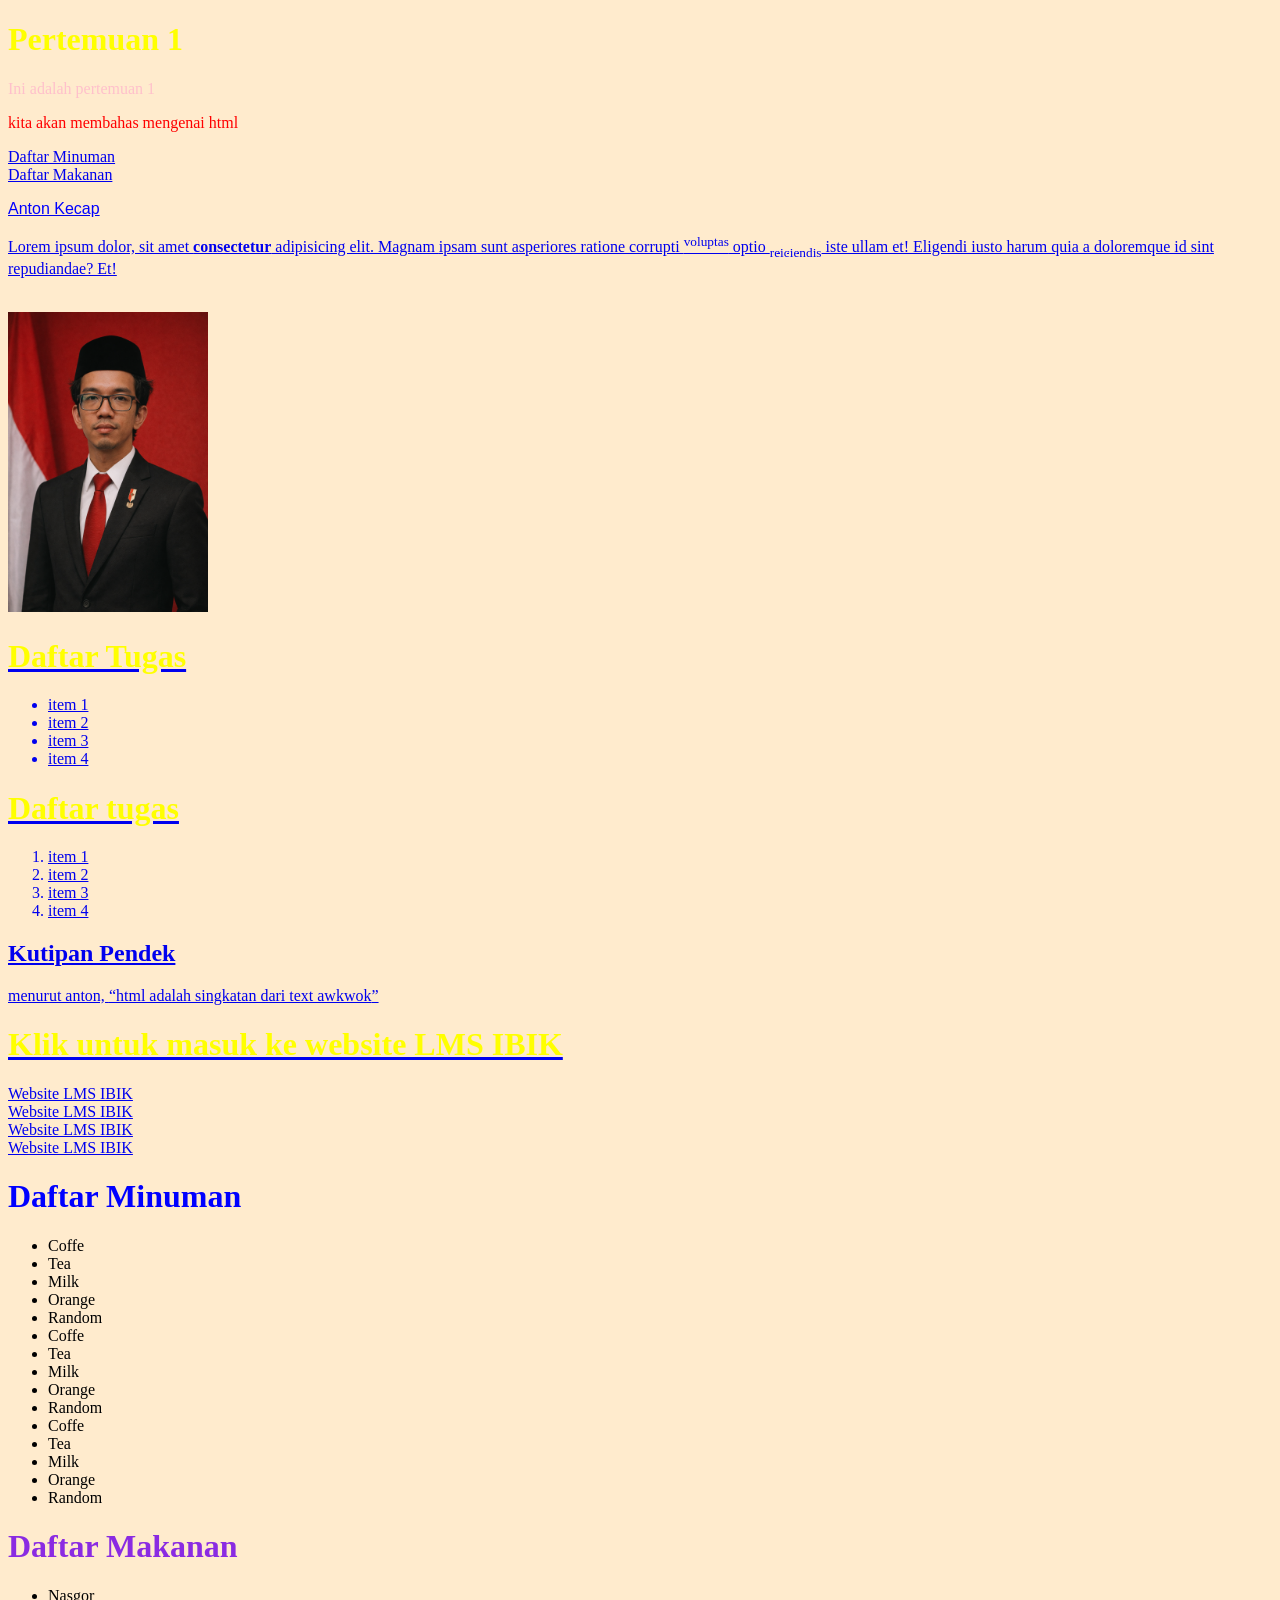
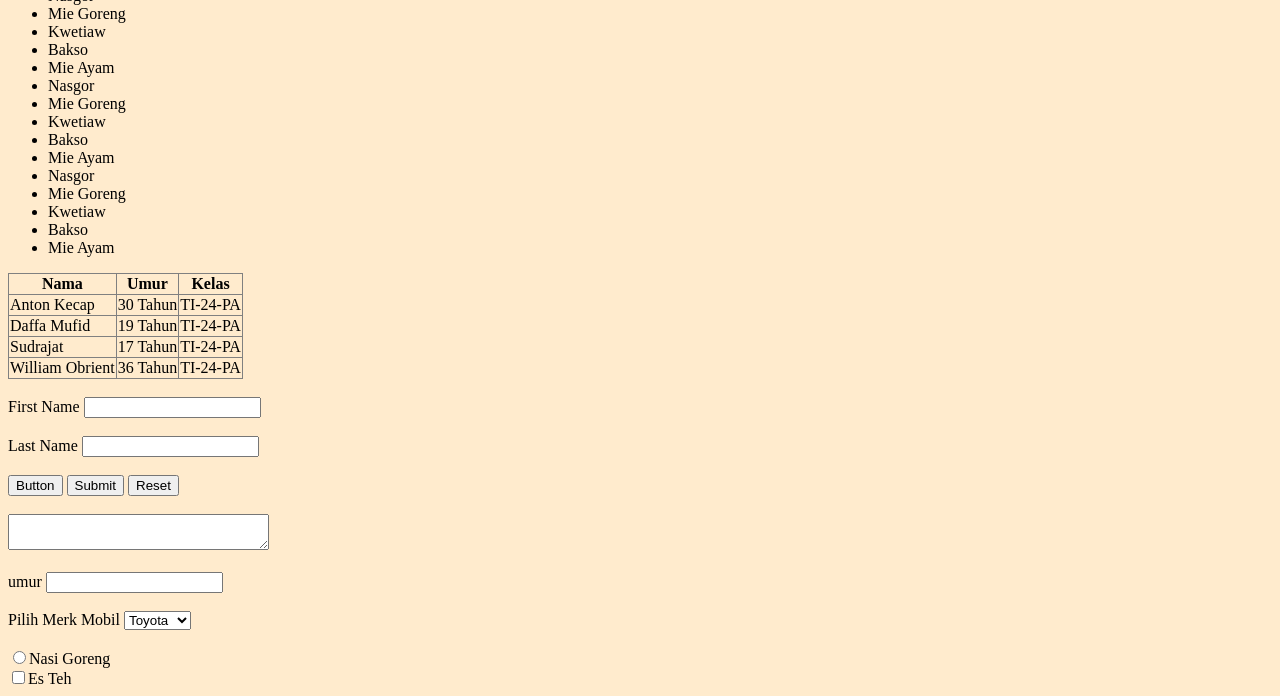
<file: PW-Pertemuan-1/Praktikum/Pertemuan_1/index.html>
<!DOCTYPE html>
<html lang="en">
<head>
    <meta charset="UTF-8">
    <meta name="viewport" content="width=device-width, initial-scale=1.0">
    <title>Pertemuan 1</title>
    <link rel="icon" href="./img/anton jadi presiden.png">
    <style>
        body {
            background-color: blanchedalmond;
            justify-items: center;
        }

        h1 {
            color: yellow;
            font: 600;
        }

        .p1 {
            color: pink;
            font: 600;
        }

        #p2 {
            color: red;
            font: 900;
        }

        #A1 {
            color: blue;
        }

        #A2 {
            color: blueviolet;
        }

        #demo {
            color: blue;
            font: 900;
            font-family: sans-serif;
        }

        .tabless {
            border-collapse: collapse;
        }

        .content-1 {
            justify-items: center;

        }
    </style>
</head>
<body>
    <h1>Pertemuan 1</h1>
    <p class="p1">Ini adalah pertemuan 1</p>
    <p id="p2">kita akan membahas mengenai html</p>
    <div>
        <a href="#A1">Daftar Minuman</h1> <br>
        <a href="#A2">Daftar Makanan</h1>
    </div>
    <div class="content-1">
        <p id="demo"></p>
        <p>Lorem ipsum dolor, sit amet <b>consectetur</b> adipisicing elit. Magnam <u>ipsam sunt</u> asperiores ratione corrupti <sup>voluptas</sup> optio <sub>reiciendis</sub> iste ullam et! Eligendi iusto harum quia a doloremque id sint repudiandae? Et!</p>
        <br>

        <img src="./img/anton jadi presiden.png" alt="Foto Presiden Anton" width="200px" height="300px">

        <h1>Daftar Tugas</h1>
        <ul>
            <li>item 1</li>
            <li>item 2</li>
            <li>item 3</li>
            <li>item 4</li>
        </ul>

        <h1>Daftar tugas</h1>
        <ol>
            <li>item 1</li>
            <li>item 2</li>
            <li>item 3</li>
            <li>item 4</li>
        </ol>

        <h2>Kutipan Pendek</h2>
        <p>menurut anton, <q>html adalah singkatan dari text awkwok</q></p>

        <h1>Klik untuk masuk ke website LMS IBIK</h1>
        <a href="https://lms.ibik.ac.id/login/index.php" target="_blank">Website LMS IBIK</a> <br>
        <a href="https://lms.ibik.ac.id/login/index.php" target="_self">Website LMS IBIK</a> <br>
        <a href="https://lms.ibik.ac.id/login/index.php" target="_parent">Website LMS IBIK</a> <br>
        <a href="https://lms.ibik.ac.id/login/index.php" target="_top">Website LMS IBIK</a> <br>
    </div>

    <h1 id="A1">Daftar Minuman</h1>
    <ul>
        <li>Coffe</li>
        <li>Tea</li>
        <li>Milk</li>
        <li>Orange</li>
        <li>Random</li>
        <li>Coffe</li>
        <li>Tea</li>
        <li>Milk</li>
        <li>Orange</li>
        <li>Random</li>
        <li>Coffe</li>
        <li>Tea</li>
        <li>Milk</li>
        <li>Orange</li>
        <li>Random</li>
    </ul>
    <h1 id="A2">Daftar Makanan</h1>
    <ul>
        <li>Nasgor</li>
        <li>Mie Goreng</li>
        <li>Kwetiaw</li>
        <li>Bakso</li>
        <li>Mie Ayam</li>
        <li>Nasgor</li>
        <li>Mie Goreng</li>
        <li>Kwetiaw</li>
        <li>Bakso</li>
        <li>Mie Ayam</li>
        <li>Nasgor</li>
        <li>Mie Goreng</li>
        <li>Kwetiaw</li>
        <li>Bakso</li>
        <li>Mie Ayam</li>
    </ul>

    <table border="1" class="tabless">
        <th>Nama</th>
        <th>Umur</th>
        <th>Kelas</th>
        <tr>
            <td>Anton Kecap</td>
            <td>30 Tahun</td>
            <td>TI-24-PA</td>  
        </tr>
        <tr>
            <td>Daffa Mufid</td>
            <td>19 Tahun</td>
            <td>TI-24-PA</td>  
        </tr>
        <tr>
            <td>Sudrajat</td>
            <td>17 Tahun</td>
            <td>TI-24-PA</td>  
        </tr>
        <tr>
            <td>William Obrient</td>
            <td>36 Tahun</td>
            <td>TI-24-PA</td>  
        </tr>
    </table>
    <br>
    <form>
        <label for="fname">First Name</label>
        <input type="text" id="frame" name="fname"> <br> <br>
        <label for="fname">Last Name</label>
        <input type="text" id="lname" name="lname">
        <br> <br>
        <button type="button">Button</button>
        <button type="submit">Submit</button>
        <button type="reset">Reset</button>
        <br> <br>
        <textarea name="" id="" cols="30"></textarea>
        <br> <br>
        <label for="umur">umur</label>
        <input type="number" name="umur" id="umur">
        <br> <br>
        <Label for="merk">Pilih Merk Mobil</Label>
        <select name="merk" id="merk">
            <option value="toyota">Toyota</option>
            <option value="honda">Honda</option>
            <option value="suzuka">Suzuka</option>
        </select>

        <br> <br>
        <input type="radio" name="foods" id="drinks" value="Nasi Goreng">Nasi Goreng <br>
        <input type="checkbox" name="drinks" id="drinks" value="Es Teh">Es Teh <br>
    </form>
</body>
<script>
    document.getElementById("demo").innerHTML = "Anton Kecap";
</script>
</html>
</file>
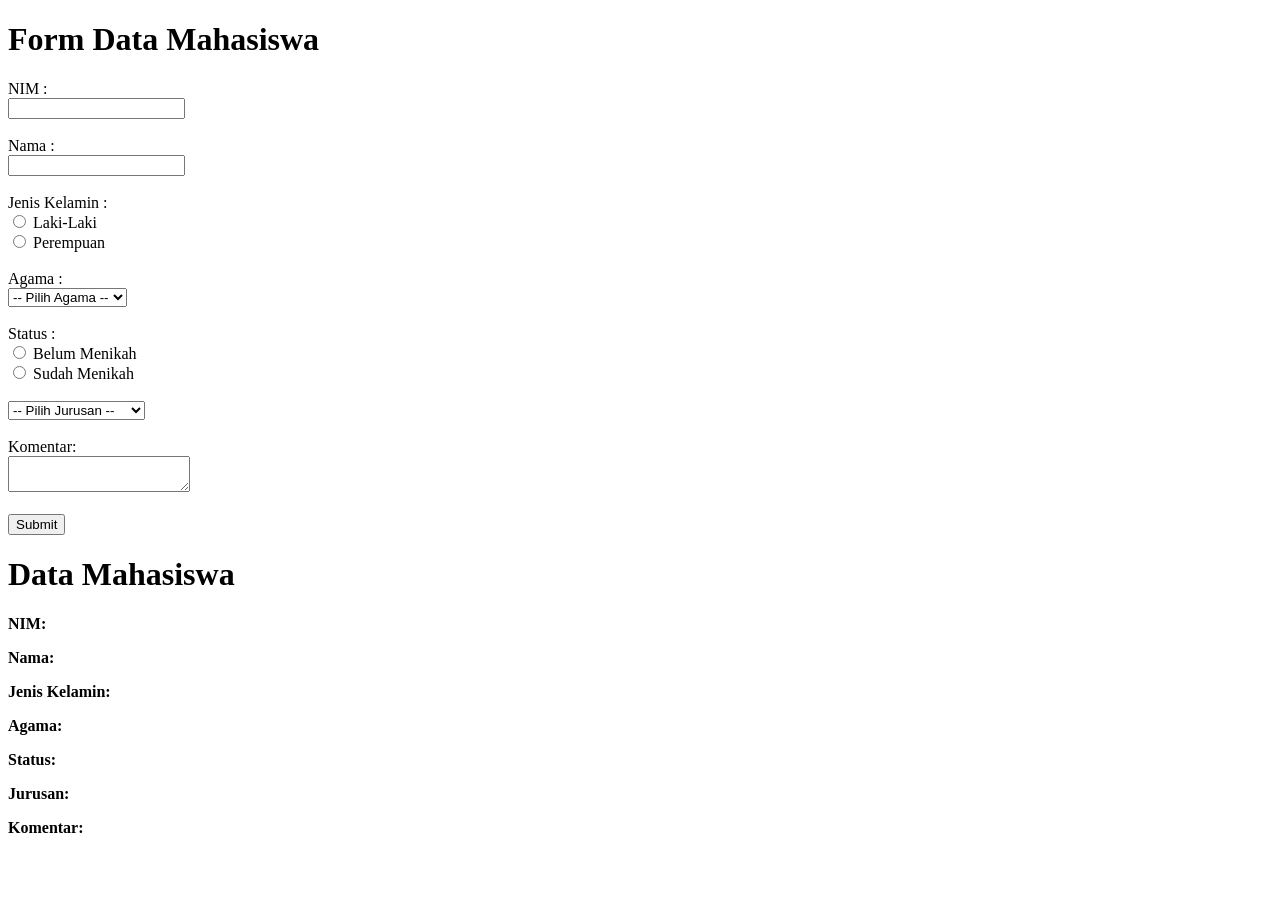
<file: PW-Pertemuan-3/src/Soal.html>
<!DOCTYPE html>
<html lang="en">
<head>
    <meta charset="UTF-8">
    <meta name="viewport" content="width=device-width, initial-scale=1.0">
    <title>Soal</title>
</head>
<body>
    <h1>Form Data Mahasiswa</h1>

    <form onsubmit="tampilkanData(event)">
        <label for="nim">NIM : </label> <br>
        <input type="text" id="nim" name="nim" required> <br><br>

        <label for="nama">Nama : </label> <br>
        <input type="text" id="nama" name="nama" required> <br><br>

        <label>Jenis Kelamin : </label> <br>
        <input type="radio" name="jenis_kelamin" value="Laki-Laki" id="jenis_kelamin" required> Laki-Laki <br>
        <input type="radio" name="jenis_kelamin" value="Perempuan" id="jenis_kelamin" required> Perempuan 
        <br><br>

        <label for="agama">Agama : </label> <br>
        <select name="agama" id="agama" required>
            <option value="">-- Pilih Agama --</option>
            <option value="Islam">Islam</option>
            <option value="Kristen">Kristen</option>
            <option value="Katolik">Katolik</option>
            <option value="Hindu">Hindu</option>
            <option value="Budha">Budha</option>
            <option value="KongHuCu">Kong Hu Cu</option>
        </select> <br><br>

        <label>Status : </label> <br>
        <input type="radio" name="status" id="status" value="Belum Menikah" required> Belum Menikah <br>
        <input type="radio" name="status" id="status" value="Sudah Menikah" required> Sudah Menikah 
        <br><br>

        <select name="jurusan" id="jurusan" required>
            <option value="">-- Pilih Jurusan --</option>
            <option value="Teknologi Informasi">Teknologi Informasi</option>
            <option value="Sistem Informasi">Sistem Informasi</option>
            <option value="Pariwisata">Pariwisata</option>
        </select><br><br>
        <label for="komentar">Komentar: </label><br>
        <textarea name="komentar" id="komentar"></textarea><br><br>
        <button type="submit">Submit</button>
    </form>

    <h1>Data Mahasiswa</h1>
    <p><strong>NIM:</strong> <span id="out_nim"></span></p>
    <p><strong>Nama:</strong> <span id="out_nama"></span></p>
    <p><strong>Jenis Kelamin:</strong> <span id="out_jenis_kelamin"></span></p>
    <p><strong>Agama:</strong> <span id="out_agama"></span></p>
    <p><strong>Status:</strong> <span id="out_status"></span></p>
    <p><strong>Jurusan:</strong> <span id="out_jurusan"></span></p>
    <p><strong>Komentar:</strong> <span id="out_komentar"></span></p>

    <script>
        function tampilkanData(event) {
            event.preventDefault();

            let nim = document.getElementById("nim").value;
            document.getElementById("out_nim").innerHTML = nim;

            let nama = document.getElementById("nama").value;
            document.getElementById("out_nama").innerHTML = nama;

            let jenis_kelamin = document.querySelector('input[name="jenis_kelamin"]:checked').value;
            document.getElementById("out_jenis_kelamin").innerHTML = jenis_kelamin;

            let agama = document.getElementById("agama").value;
            document.getElementById("out_agama").innerHTML = agama;

            let status = document.getElementById("status").value;
            document.getElementById("out_status").innerHTML = status;

            let jurusan = document.getElementById("jurusan").value;
            document.getElementById("out_jurusan").innerHTML = jurusan;

            let komentar = document.getElementById("komentar").value;
            document.getElementById("out_komentar").innerHTML = komentar;
        }
    </script>
</body>
</html>
</file>
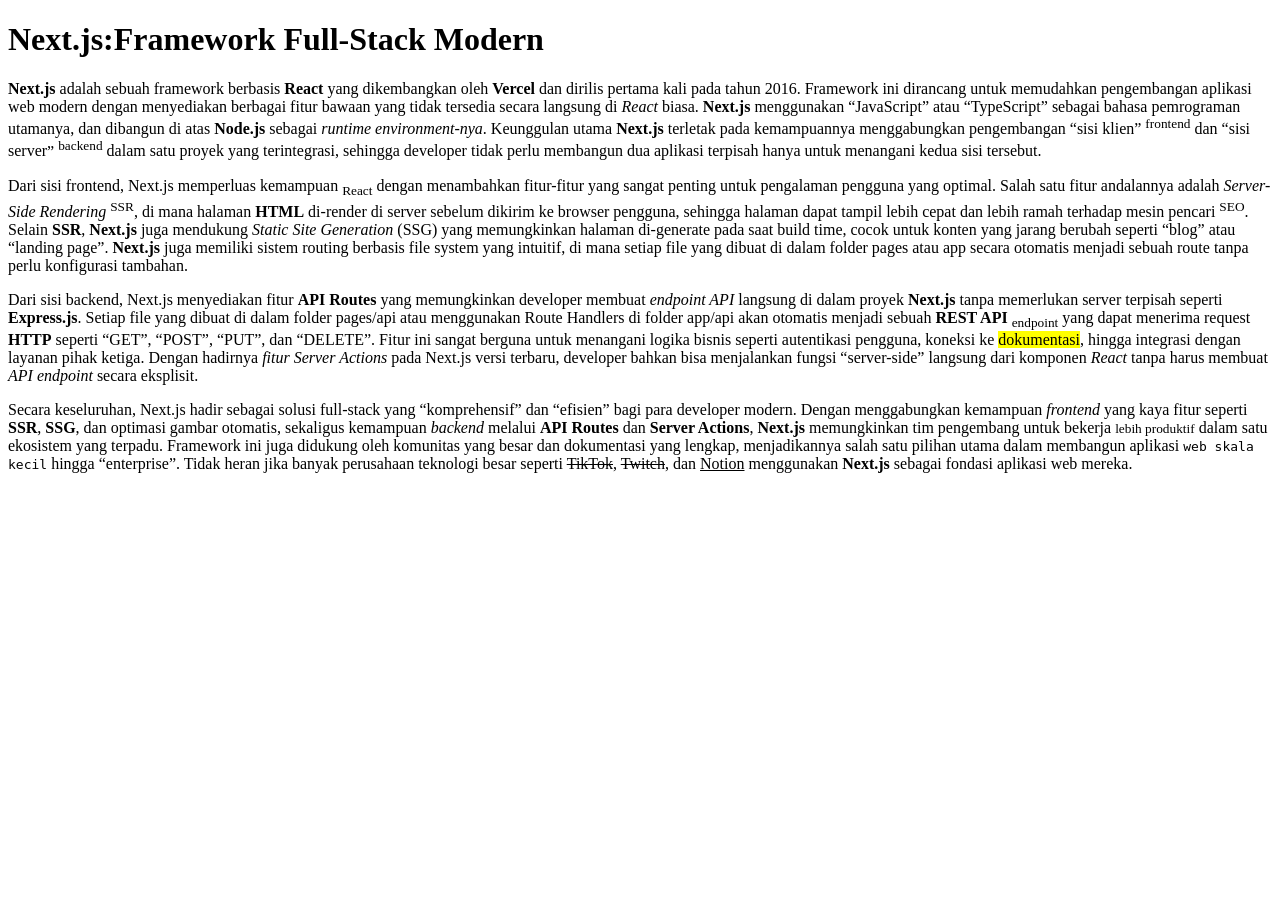
<file: PW-Pertemuan-1/Penugasan/PW-Praktikum-1-242310037/src/Latihan-1.html>
<!-- Latihan 1 - Latihan Typography -->
<!DOCTYPE html>
<html lang="en">
<head>
    <meta charset="UTF-8">
    <meta name="viewport" content="width=device-width, initial-scale=1.0">
    <title>Latihan Typography</title>
</head>
<body>
    <h1>Next.js:Framework Full-Stack Modern</h1>
    <p><b>Next.js</b> adalah sebuah framework berbasis <b>React</b> yang dikembangkan oleh <b>Vercel</b> dan dirilis pertama kali pada tahun 2016. Framework ini dirancang untuk memudahkan pengembangan aplikasi web modern dengan menyediakan berbagai fitur bawaan yang tidak tersedia secara langsung di <i>React</i> biasa. <strong>Next.js</strong> menggunakan <q>JavaScript</q> atau <q>TypeScript</q> sebagai bahasa pemrograman utamanya, dan dibangun di atas <b>Node.js</b> sebagai <i>runtime environment-nya</i>. Keunggulan utama <b>Next.js</b> terletak pada kemampuannya menggabungkan pengembangan <q>sisi klien</q> <sup>frontend</sup> dan <q>sisi server</q> <sup>backend</sup> dalam satu proyek yang terintegrasi, sehingga developer tidak perlu membangun dua aplikasi terpisah hanya untuk menangani kedua sisi tersebut.</p>
    <p>Dari sisi frontend, Next.js memperluas kemampuan <sub>React</sub> dengan menambahkan fitur-fitur yang sangat penting untuk pengalaman pengguna yang optimal. Salah satu fitur andalannya adalah <em>Server-Side Rendering</em> <sup>SSR</sup>, di mana halaman <b>HTML</b> di-render di server sebelum dikirim ke browser pengguna, sehingga halaman dapat tampil lebih cepat dan lebih ramah terhadap mesin pencari <sup>SEO</sup>. Selain <b>SSR</b>, <strong>Next.js</strong> juga mendukung <em>Static Site Generation</em> (SSG) yang memungkinkan halaman di-generate pada saat build time, cocok untuk konten yang jarang berubah seperti <q>blog</q> atau <q>landing page</q>. <strong>Next.js</strong> juga memiliki sistem routing berbasis file system yang intuitif, di mana setiap file yang dibuat di dalam folder pages atau app secara otomatis menjadi sebuah route tanpa perlu konfigurasi tambahan.</p>
    <p>Dari sisi backend, Next.js menyediakan fitur <strong>API Routes</strong> yang memungkinkan developer membuat <em>endpoint API</em> langsung di dalam proyek <b>Next.js</b> tanpa memerlukan server terpisah seperti <strong>Express.js</strong>. Setiap file yang dibuat di dalam folder pages/api atau menggunakan Route Handlers di folder app/api akan otomatis menjadi sebuah <strong>REST API</strong> <sub>endpoint</sub> yang dapat menerima request <strong>HTTP</strong> seperti <q>GET</q>, <q>POST</q>, <q>PUT</q>, dan <q>DELETE</q>. Fitur ini sangat berguna untuk menangani logika bisnis seperti autentikasi pengguna, koneksi ke <mark>dokumentasi</mark>, hingga integrasi dengan layanan pihak ketiga. Dengan hadirnya <i>fitur Server Actions</i> pada Next.js versi terbaru, developer bahkan bisa menjalankan fungsi <q>server-side</q> langsung dari komponen <em>React</em> tanpa harus membuat <em>API endpoint</em> secara eksplisit.</p>
    <p>Secara keseluruhan, Next.js hadir sebagai solusi full-stack yang <q>komprehensif</q> dan <q>efisien</q> bagi para developer modern. Dengan menggabungkan kemampuan <i>frontend</i> yang kaya fitur seperti <b>SSR</b>, <b>SSG</b>, dan optimasi gambar otomatis, sekaligus kemampuan <i>backend</i> melalui <b>API Routes</b> dan <b>Server Actions</b>, <strong>Next.js</strong> memungkinkan tim pengembang untuk bekerja <small>lebih produktif</small> dalam satu ekosistem yang terpadu. Framework ini juga didukung oleh komunitas yang besar dan dokumentasi yang lengkap, menjadikannya salah satu pilihan utama dalam membangun aplikasi <code>web skala kecil</code> hingga <q>enterprise</q>. Tidak heran jika banyak perusahaan teknologi besar seperti <s>TikTok</s>, <del>Twitch</del>, dan <ins>Notion</ins> menggunakan <strong>Next.js</strong> sebagai fondasi aplikasi web mereka.</p>
</body>
</html>
</file>
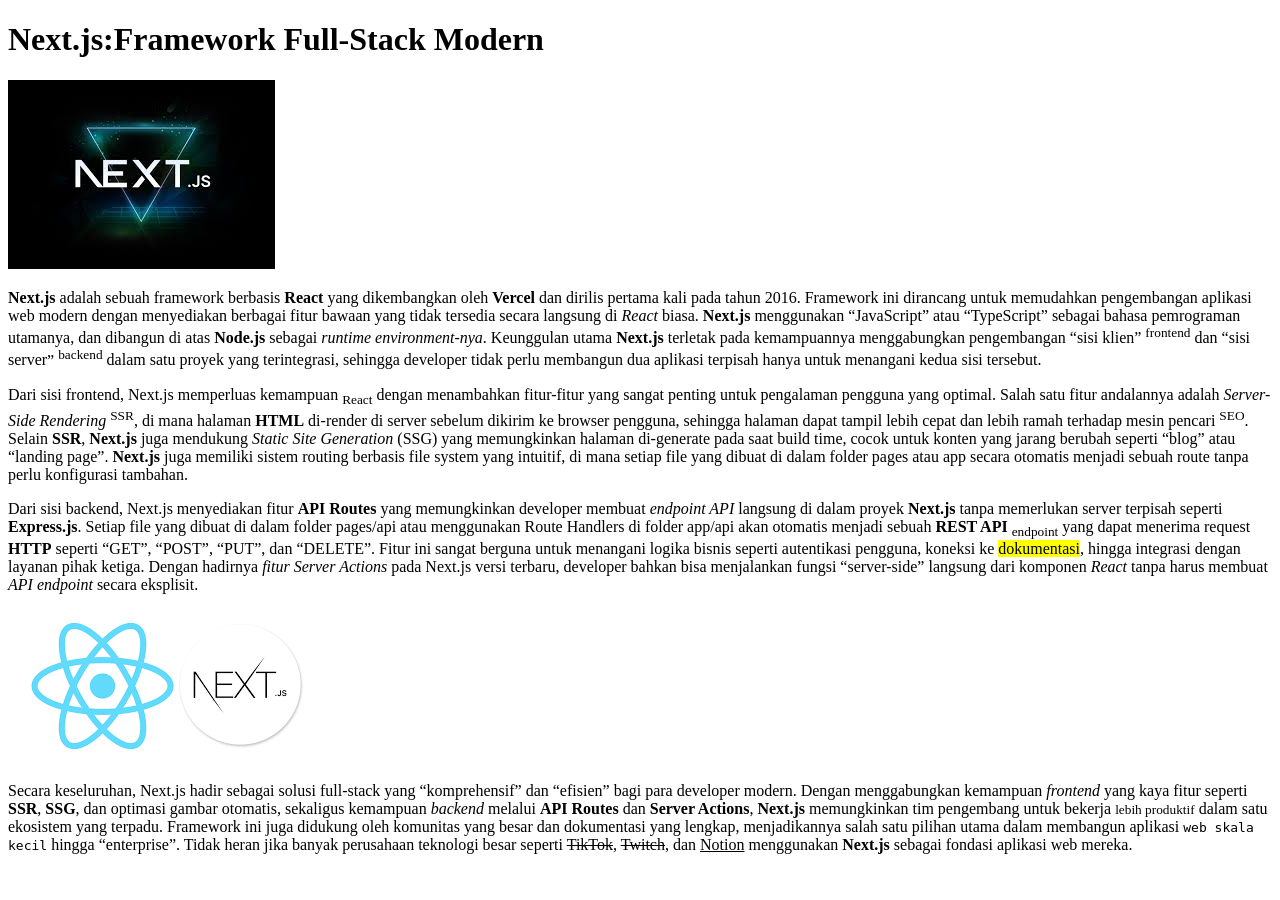
<file: PW-Pertemuan-1/Penugasan/PW-Praktikum-1-242310037/src/Latihan-2.html>
<!-- Latihan 2 - Latihan Image -->
<!DOCTYPE html>
<html lang="en">
<head>
    <meta charset="UTF-8">
    <meta name="viewport" content="width=device-width, initial-scale=1.0">
    <title>Latihan Image</title>
</head>
<body>
    <h1>Next.js:Framework Full-Stack Modern</h1>
    <img src="[data-uri]" alt="Gambar Next.js">
    <p><b>Next.js</b> adalah sebuah framework berbasis <b>React</b> yang dikembangkan oleh <b>Vercel</b> dan dirilis pertama kali pada tahun 2016. Framework ini dirancang untuk memudahkan pengembangan aplikasi web modern dengan menyediakan berbagai fitur bawaan yang tidak tersedia secara langsung di <i>React</i> biasa. <strong>Next.js</strong> menggunakan <q>JavaScript</q> atau <q>TypeScript</q> sebagai bahasa pemrograman utamanya, dan dibangun di atas <b>Node.js</b> sebagai <i>runtime environment-nya</i>. Keunggulan utama <b>Next.js</b> terletak pada kemampuannya menggabungkan pengembangan <q>sisi klien</q> <sup>frontend</sup> dan <q>sisi server</q> <sup>backend</sup> dalam satu proyek yang terintegrasi, sehingga developer tidak perlu membangun dua aplikasi terpisah hanya untuk menangani kedua sisi tersebut.</p>
    <p>Dari sisi frontend, Next.js memperluas kemampuan <sub>React</sub> dengan menambahkan fitur-fitur yang sangat penting untuk pengalaman pengguna yang optimal. Salah satu fitur andalannya adalah <em>Server-Side Rendering</em> <sup>SSR</sup>, di mana halaman <b>HTML</b> di-render di server sebelum dikirim ke browser pengguna, sehingga halaman dapat tampil lebih cepat dan lebih ramah terhadap mesin pencari <sup>SEO</sup>. Selain <b>SSR</b>, <strong>Next.js</strong> juga mendukung <em>Static Site Generation</em> (SSG) yang memungkinkan halaman di-generate pada saat build time, cocok untuk konten yang jarang berubah seperti <q>blog</q> atau <q>landing page</q>. <strong>Next.js</strong> juga memiliki sistem routing berbasis file system yang intuitif, di mana setiap file yang dibuat di dalam folder pages atau app secara otomatis menjadi sebuah route tanpa perlu konfigurasi tambahan.</p>
    <p>Dari sisi backend, Next.js menyediakan fitur <strong>API Routes</strong> yang memungkinkan developer membuat <em>endpoint API</em> langsung di dalam proyek <b>Next.js</b> tanpa memerlukan server terpisah seperti <strong>Express.js</strong>. Setiap file yang dibuat di dalam folder pages/api atau menggunakan Route Handlers di folder app/api akan otomatis menjadi sebuah <strong>REST API</strong> <sub>endpoint</sub> yang dapat menerima request <strong>HTTP</strong> seperti <q>GET</q>, <q>POST</q>, <q>PUT</q>, dan <q>DELETE</q>. Fitur ini sangat berguna untuk menangani logika bisnis seperti autentikasi pengguna, koneksi ke <mark>dokumentasi</mark>, hingga integrasi dengan layanan pihak ketiga. Dengan hadirnya <i>fitur Server Actions</i> pada Next.js versi terbaru, developer bahkan bisa menjalankan fungsi <q>server-side</q> langsung dari komponen <em>React</em> tanpa harus membuat <em>API endpoint</em> secara eksplisit.</p>
    <img src="../img/Gambar-React-dan-Nextjs.png" alt="Gambar React dan Nextjs" />
    <p>Secara keseluruhan, Next.js hadir sebagai solusi full-stack yang <q>komprehensif</q> dan <q>efisien</q> bagi para developer modern. Dengan menggabungkan kemampuan <i>frontend</i> yang kaya fitur seperti <b>SSR</b>, <b>SSG</b>, dan optimasi gambar otomatis, sekaligus kemampuan <i>backend</i> melalui <b>API Routes</b> dan <b>Server Actions</b>, <strong>Next.js</strong> memungkinkan tim pengembang untuk bekerja <small>lebih produktif</small> dalam satu ekosistem yang terpadu. Framework ini juga didukung oleh komunitas yang besar dan dokumentasi yang lengkap, menjadikannya salah satu pilihan utama dalam membangun aplikasi <code>web skala kecil</code> hingga <q>enterprise</q>. Tidak heran jika banyak perusahaan teknologi besar seperti <s>TikTok</s>, <del>Twitch</del>, dan <ins>Notion</ins> menggunakan <strong>Next.js</strong> sebagai fondasi aplikasi web mereka.</p>
</body>
</html>
</file>
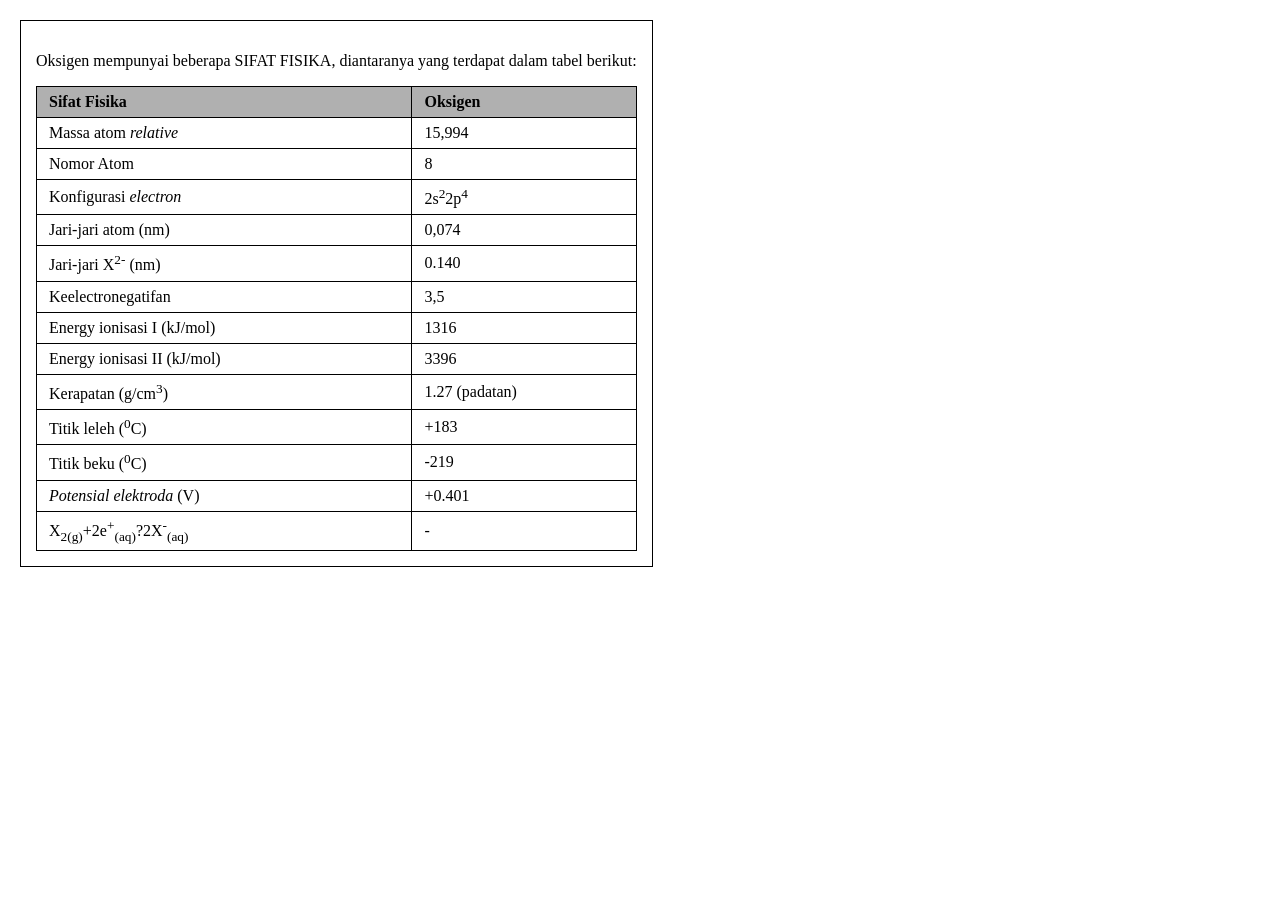
<file: PW-Pertemuan-1/Penugasan/PW-Praktikum-1-242310037/src/Latihan-3.html>
<!DOCTYPE html>
<html lang="en">
<head>
    <meta charset="UTF-8">
    <meta name="viewport" content="width=device-width, initial-scale=1.0">
    <title>Latihan Table</title>
    <style>
        body {
            margin: 20px;
        }

        .border-content {
            border: 1px solid black;
            padding: 15px;
            display: inline-block;
        }

        .style-table {
            border-collapse: collapse;
            width: 100%;
        }

        .style-table th, .style-table td {
            border: 1px solid black;
            padding: 6px 12px;
            text-align: left;
        }

        .style-table th {
            background-color: #b0b0b0;
            font-weight: bold;
        }
    </style>
</head>
<body>
    <div class="border-content">
        <p>Oksigen mempunyai beberapa <span style="text-transform: uppercase">sifat fisika</span>, diantaranya yang terdapat dalam tabel berikut:</p>
        <table class="style-table">
            <thead>
                <tr>
                    <th>Sifat Fisika</th>
                    <th>Oksigen</th>
                </tr>
            </thead>
            <tbody>
                <tr>
                    <td>Massa atom <em>relative</em></td>
                    <td>15,994</td>
                </tr>
                <tr>
                    <td>Nomor Atom</td>
                    <td>8</td>
                </tr>
                <tr>
                    <td>Konfigurasi <em>electron</em></td>
                    <td>2s<sup>2</sup>2p<sup>4</sup></td>
                </tr>
                <tr>
                    <td>Jari-jari atom (nm)</td>
                    <td>0,074</td>
                </tr>
                <tr>
                    <td>Jari-jari X<sup>2-</sup> (nm)</td>
                    <td>0.140</td>
                </tr>
                <tr>
                    <td>Keelectronegatifan</td>
                    <td>3,5</td>
                </tr>
                <tr>
                    <td>Energy ionisasi I (kJ/mol)</td>
                    <td>1316</td>
                </tr>
                <tr>
                    <td>Energy ionisasi II (kJ/mol)</td>
                    <td>3396</td>
                </tr>
                <tr>
                    <td>Kerapatan (g/cm<sup>3</sup>)</td>
                    <td>1.27 (padatan)</td>
                </tr>
                <tr>
                    <td>Titik leleh (<sup>0</sup>C)</td>
                    <td>+183</td>
                </tr>
                <tr>
                    <td>Titik beku (<sup>0</sup>C)</td>
                    <td>-219</td>
                </tr>
                <tr>
                    <td><em>Potensial elektroda</em> (V)</td>
                    <td>+0.401</td>
                </tr>
                <tr>
                    <td>X<sub>2(g)</sub>+2e<sup>+</sup><sub>(aq)</sub>?2X<sup>-</sup><sub>(aq)</sub></td>
                    <td>-</td>
                </tr>
            </tbody>
        </table>
    </div>
</body>
</html>
</file>
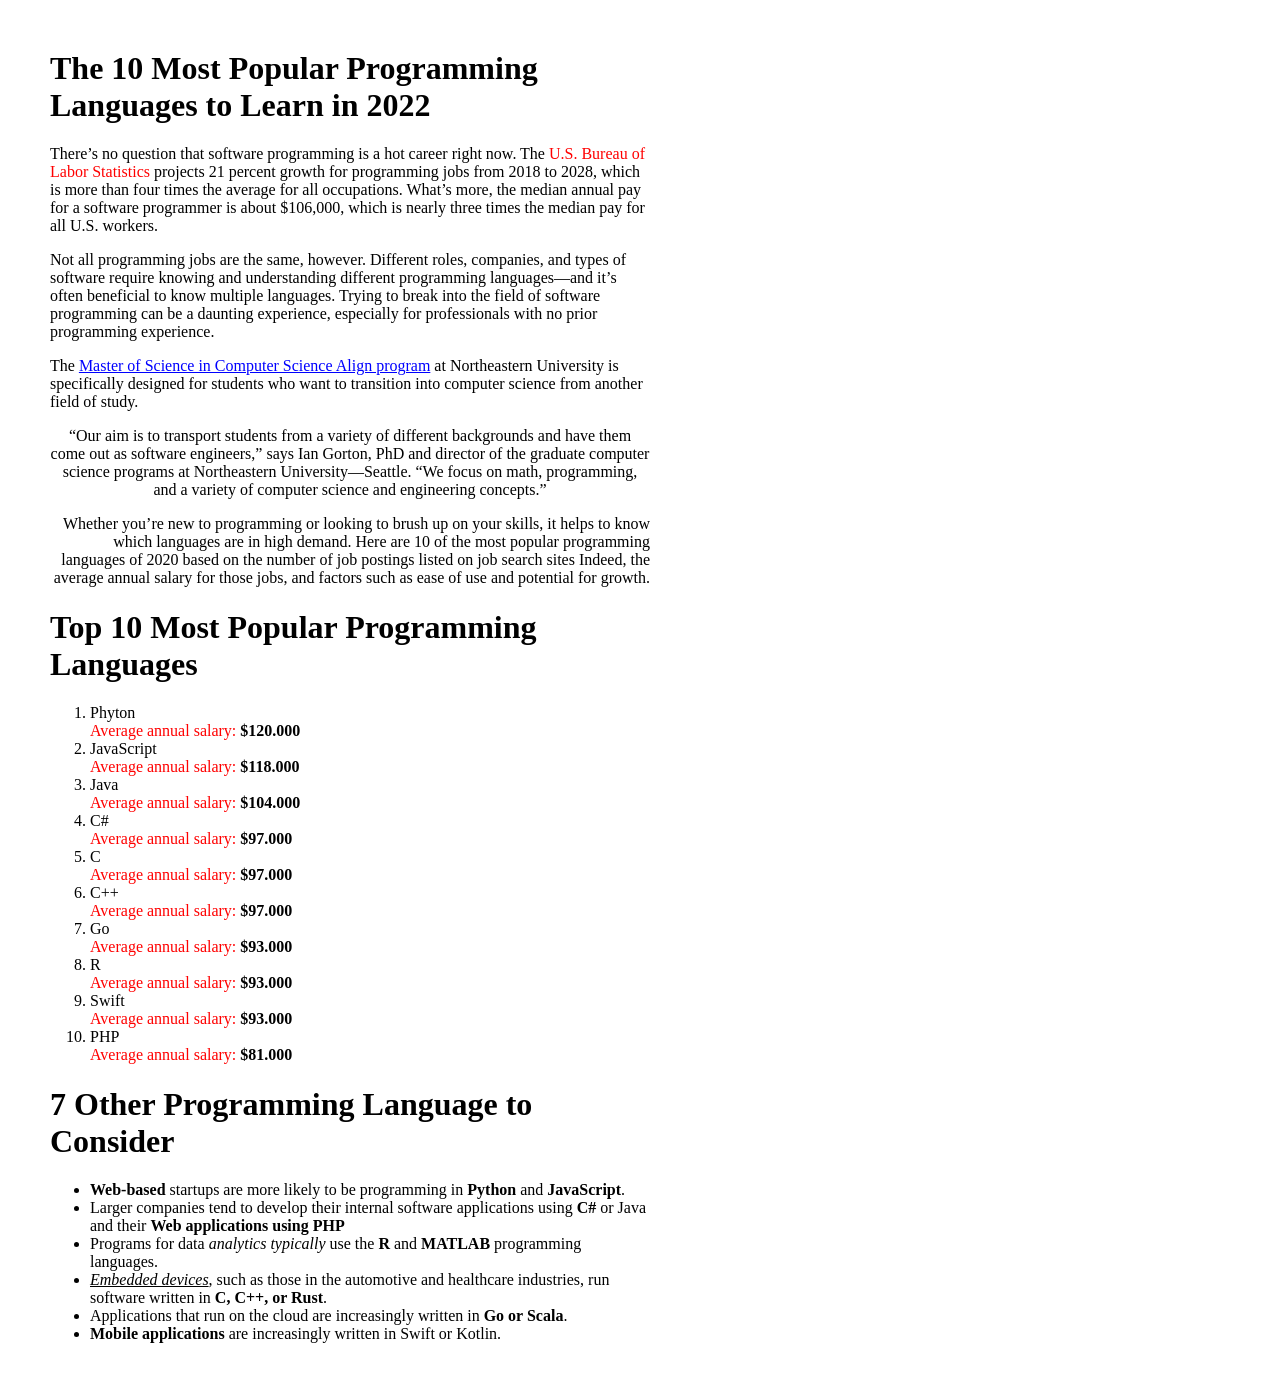
<file: PW-Pertemuan-1/Penugasan/PW-Praktikum-1-242310037/src/Latihan-4.html>
<!-- Latihan 4 - Latihan List -->
<!DOCTYPE html>
<html lang="en">
<head>
    <meta charset="UTF-8">
    <meta name="viewport" content="width=device-width, initial-scale=1.0">
    <title>Latihan List</title>
    <style>
        body {
            justify-content: center;
            margin: 50px;
        }

        .border-wrap {
            border: 1px;
            max-width: 600px;
            flex: 1;
        }
    </style>
</head>
<body>
    <div class="border-wrap">
        <h1>The 10 Most Popular Programming Languages to Learn in 2022</h1>
        <p>There’s no question that software programming is a hot career right now. The <span style="color: red">U.S. Bureau of Labor Statistics</span> projects 21 percent growth for programming jobs from 2018 to 2028, which is more than four times the average for all occupations. What’s more, the median annual pay for a software programmer is about $106,000, which is nearly three times the median pay for all U.S. workers.</p>
        <p>Not all programming jobs are the same, however. Different roles, companies, and types of software require knowing and understanding different programming languages—and it’s often beneficial to know multiple languages. Trying to break into the field of software programming can be a daunting experience, especially for professionals with no prior programming experience.</p>
        <p>The <u style="color: blue;">Master of Science in Computer Science Align program</u> at Northeastern University is specifically designed for students who want to transition into computer science from another field of study.</p>
        <p style="text-align: center;"><q>Our aim is to transport students from a variety of different backgrounds and have them come out as software engineers,</q> says Ian Gorton, PhD and director of the graduate computer science programs at Northeastern University—Seattle. <q>We focus on math, programming, and a variety of computer science and engineering concepts.</q></p>
        <p style="text-align: right;">Whether you’re new to programming or looking to brush up on your skills, it helps to know which languages are in high demand. Here are 10 of the most popular programming languages of 2020 based on the number of job postings listed on job search sites Indeed, the average annual salary for those jobs, and factors such as ease of use and potential for growth.</p>
        <h1>Top 10 Most Popular Programming Languages</h1>
        <ol>
            <li>Phyton<br><span style="color: red;">Average annual salary:</span> <strong>$120.000</strong></li>
            <li>JavaScript<br><span style="color: red;">Average annual salary:</span> <strong>$118.000</strong></li>
            <li>Java<br><span style="color: red;">Average annual salary:</span> <strong>$104.000</strong></li>
            <li>C#<br><span style="color: red;">Average annual salary:</span> <strong>$97.000</strong></li>
            <li>C<br><span style="color: red;">Average annual salary:</span> <strong>$97.000</strong></li>
            <li>C++<br><span style="color: red;">Average annual salary:</span> <strong>$97.000</strong></li>
            <li>Go<br><span style="color: red;">Average annual salary:</span> <strong>$93.000</strong></li>
            <li>R<br><span style="color: red;">Average annual salary:</span> <strong>$93.000</strong></li>
            <li>Swift<br><span style="color: red;">Average annual salary:</span> <strong>$93.000</strong></li>
            <li>PHP<br><span style="color: red;">Average annual salary:</span> <strong>$81.000</strong></li>
        </ol>
        <h1>7 Other Programming Language to Consider</h1>
        <ul>
            <li><strong>Web-based</strong> startups are more likely to be programming in <strong>Python</strong> and <strong>JavaScript</strong>.</li>
            <li>Larger companies tend to develop their internal software applications using <strong>C#</strong> or Java and their <strong>Web applications using PHP</strong></li>
            <li>Programs for data <em>analytics typically</em> use the <strong>R</strong> and <strong>MATLAB</strong> programming languages.</li>
            <li><em><u>Embedded devices</u></em>, such as those in the automotive and healthcare industries, run software written in <strong>C, C++, or Rust</strong>.</li>
            <li>Applications that run on the cloud are increasingly written in <strong>Go or Scala</strong>.</li>
            <li><strong>Mobile applications</strong> are increasingly written in Swift or Kotlin.</li>
        </ul>
    </div>
</body>
</html>
</file>
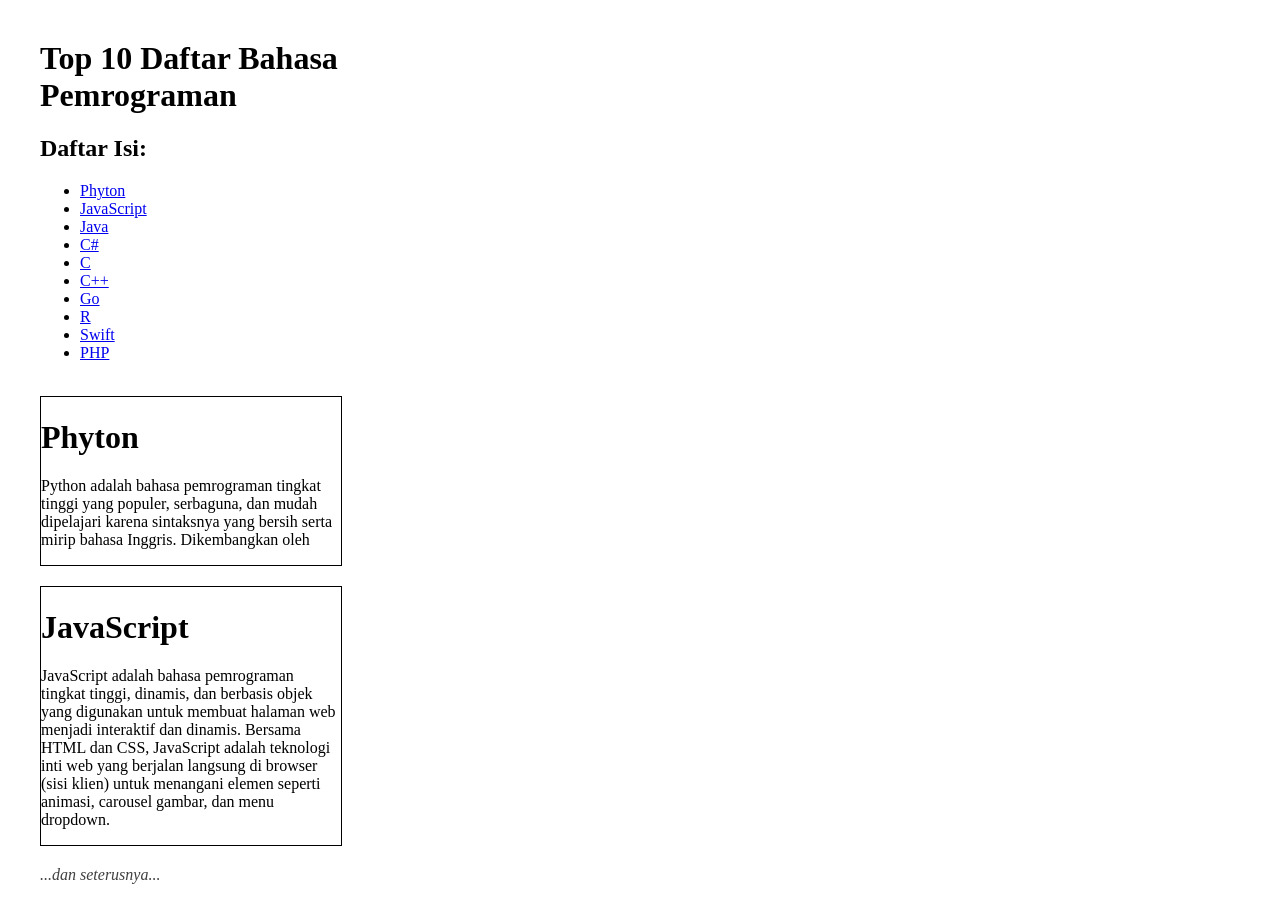
<file: PW-Pertemuan-1/Penugasan/PW-Praktikum-1-242310037/src/Latihan-6.html>
<!-- Latihan 6 - Latihan Link -->
 <!DOCTYPE html>
 <html lang="en">
 <head>
    <meta charset="UTF-8">
    <meta name="viewport" content="width=device-width, initial-scale=1.0">
    <title>Latihan 6</title>
    <style>
        body {
            margin: 40px;
        }

        .wrap-content {
            max-width: 350px;
        }
        .content-media {
            margin-bottom: 20px;
            border: 1px solid;
            max-width: 300px;
        }
    </style>
 </head>
 <body>
    <div class="wrap-content">
        <h1>Top 10 Daftar Bahasa Pemrograman</h1>
        <h2>Daftar Isi:</h2>
        <ul>
            <li><a href="#content-phyton" target="_parent">Phyton</a></li>
            <li><a href="#content-javascript" target="_blank">JavaScript</a></li>
            <li><a href="/src/Latihan-4.html" target="_self">Java</a></li>
            <li><a href="/src/Latihan-5.html" target="_blank">C#</a></li>
            <li><a href="/src/Latihan-1.html" target="_top">C</a></li>
            <li><a href="https://www.w3schools.com/cpp/default.asp" target="_blank">C++</a></li>
            <li><a href="https://www.w3schools.com/go/index.php" target="_parent">Go</a></li>
            <li><a href="https://www.w3schools.com/r/default.asp" target="_self">R</a></li>
            <li><a href="https://www.w3schools.com/swift/default.asp" target="_blank">Swift</a></li>
            <li><a href="https://www.w3schools.com/php/default.asp" target="_top">PHP</a></li>
        </ul><br>
        <div class="content-media" id="content-phyton">
            <h1>Phyton</h1>
            <p>Python adalah bahasa pemrograman tingkat tinggi yang populer, serbaguna, dan mudah dipelajari karena sintaksnya yang bersih serta mirip bahasa Inggris. Dikembangkan oleh </p>
        </div>
        <div class="content-media" id="content-javascript">
            <h1>JavaScript</h1>
            <p>JavaScript adalah bahasa pemrograman tingkat tinggi, dinamis, dan berbasis objek yang digunakan untuk membuat halaman web menjadi interaktif dan dinamis. Bersama HTML dan CSS, JavaScript adalah teknologi inti web yang berjalan langsung di browser (sisi klien) untuk menangani elemen seperti animasi, carousel gambar, dan menu dropdown.</p>
        </div> 
        <p style="color: rgb(65, 63, 63);"><em>...dan seterusnya...</em></p>
    </div>
 </body>
 </html>
</file>
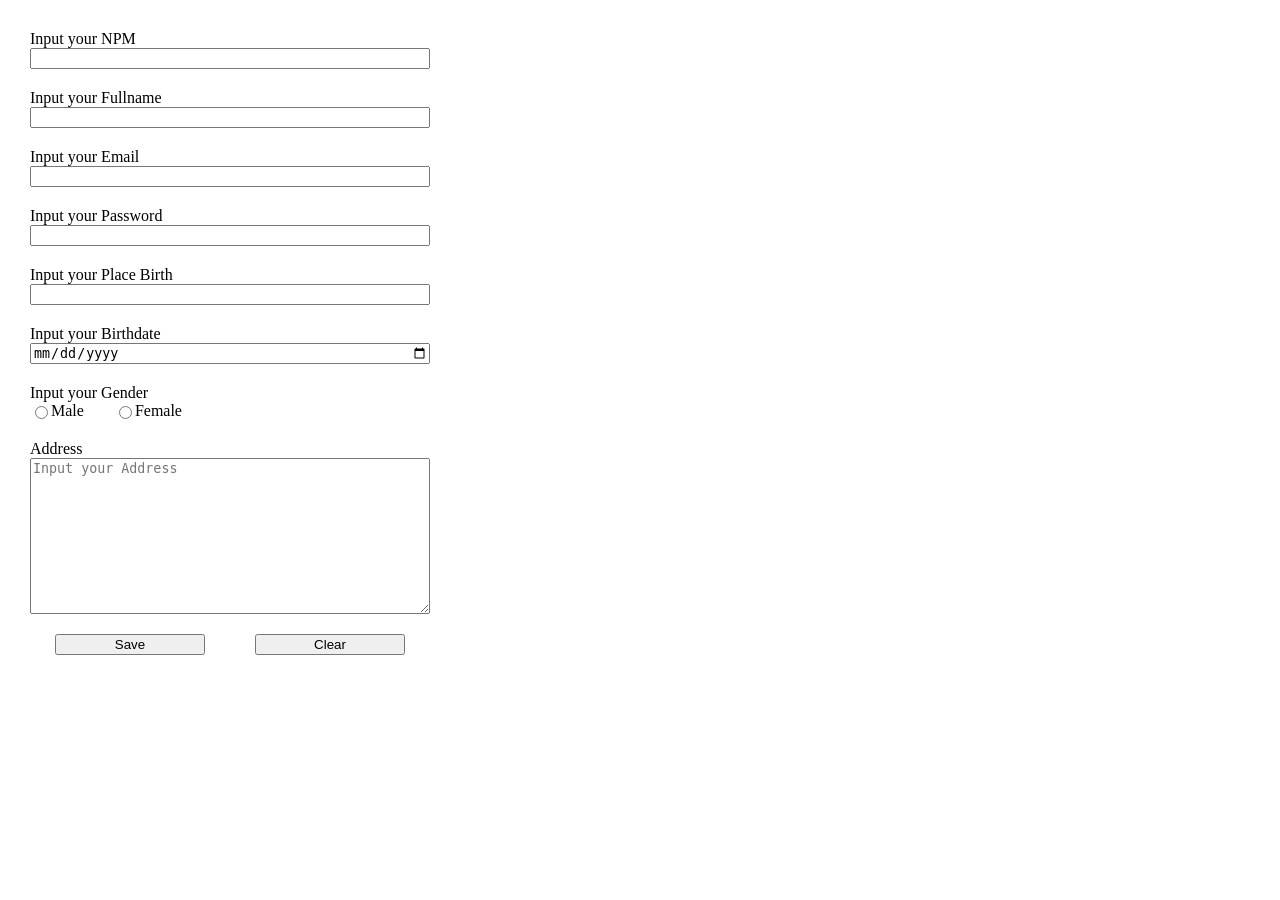
<file: PW-Pertemuan-1/Penugasan/PW-Praktikum-1-242310037/src/Latihan-7.html>
<!-- Latihan 7 - Latihan Form -->
 <!DOCTYPE html>
 <html lang="en">
 <head>
    <meta charset="UTF-8">
    <meta name="viewport" content="width=device-width, initial-scale=1.0">
    <title>Latihan 7</title>
    <style>
        body {
            margin: 30px;
        }

        .wrap-content-form {
            display: flex;
            flex-direction: column;
            gap: 20px;
        }
        
        .wrap-content {
            max-width: 400px;
        }

        .radio-btn {
            display: flex;
            flex-direction: row;
            gap: 30px;
        }
        
        .radio-btn-gender {
            display: flex;
            flex-direction: row;
        }

        .btn-end {
            display: flex;
            flex-direction: row;
            justify-content: space-around;
        }

        .lbl-in {
            display: flex;
            flex-direction: column;
        }

        .btn-sr {
            min-width: 150px;
        }
    </style>
 </head>
 <body>
    <div class="wrap-content">
        <form action="" class="wrap-content-form">
            <div class="lbl-in">
                <label for="npm">Input your NPM</label>
                <input type="text" name="npm" id="npm">
            </div>
            <div class="lbl-in">
                <label for="fname">Input your Fullname</label>
                <input type="text" name="fname" id="fname">
            </div>
            <div class="lbl-in">
                <label for="email">Input your Email</label>
                <input type="email" name="email" id="email">
            </div>
            <div class="lbl-in">
                <label for="password">Input your Password</label>
                <input type="password" name="password" id="password">
            </div>
            <div class="lbl-in">
                <label for="placebirth">Input your Place Birth</label>
                <input type="text" name="placebirth" id="placebirth">
            </div>
            <div class="lbl-in">
                <label for="birthdate">Input your Birthdate</label>
                <input type="date" name="birthdate" id="birthdate">
            </div>
            <div>
                <label for="">Input your Gender</label>
                <div class="radio-btn">
                    <div class="radio-btn-gender">
                        <input type="radio" id="male" name="gender" value="male">
                        <label for="male">Male</label>
                    </div>
                    <div class="radio-btn-gender">
                        <input type="radio" id="female" name="gender" value="female">
                        <label for="female">Female</label>
                    </div>
                </div>
            </div>
            <div class="lbl-in">
                <label for="address">Address</label>
                <textarea name="address" id="address" rows="10" cols="30" placeholder="Input your Address"></textarea>
            </div>
            <div class="btn-end">
                <button type="submit" class="btn-sr">Save</button>
                <button type="reset" class="btn-sr">Clear</button>
            </div>
        </form>
    </div>
 </body>
 </html>
</file>
